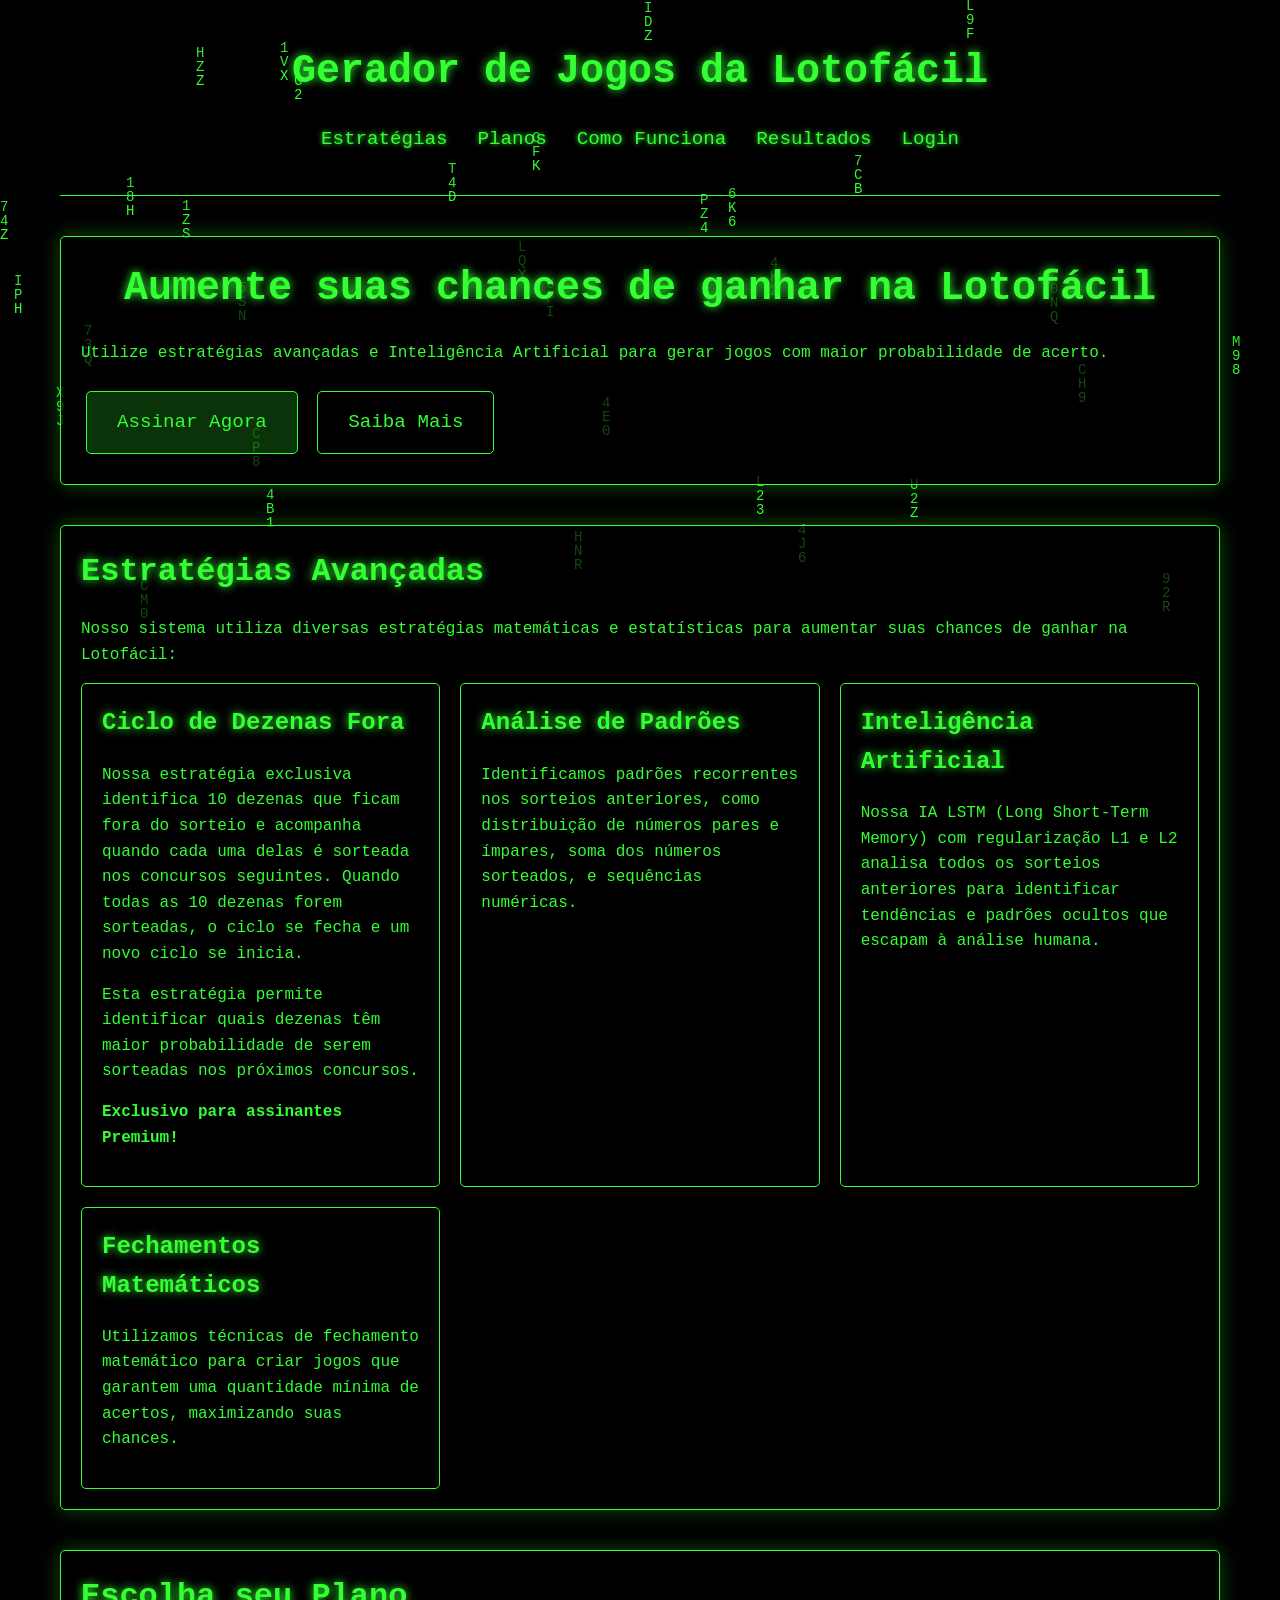
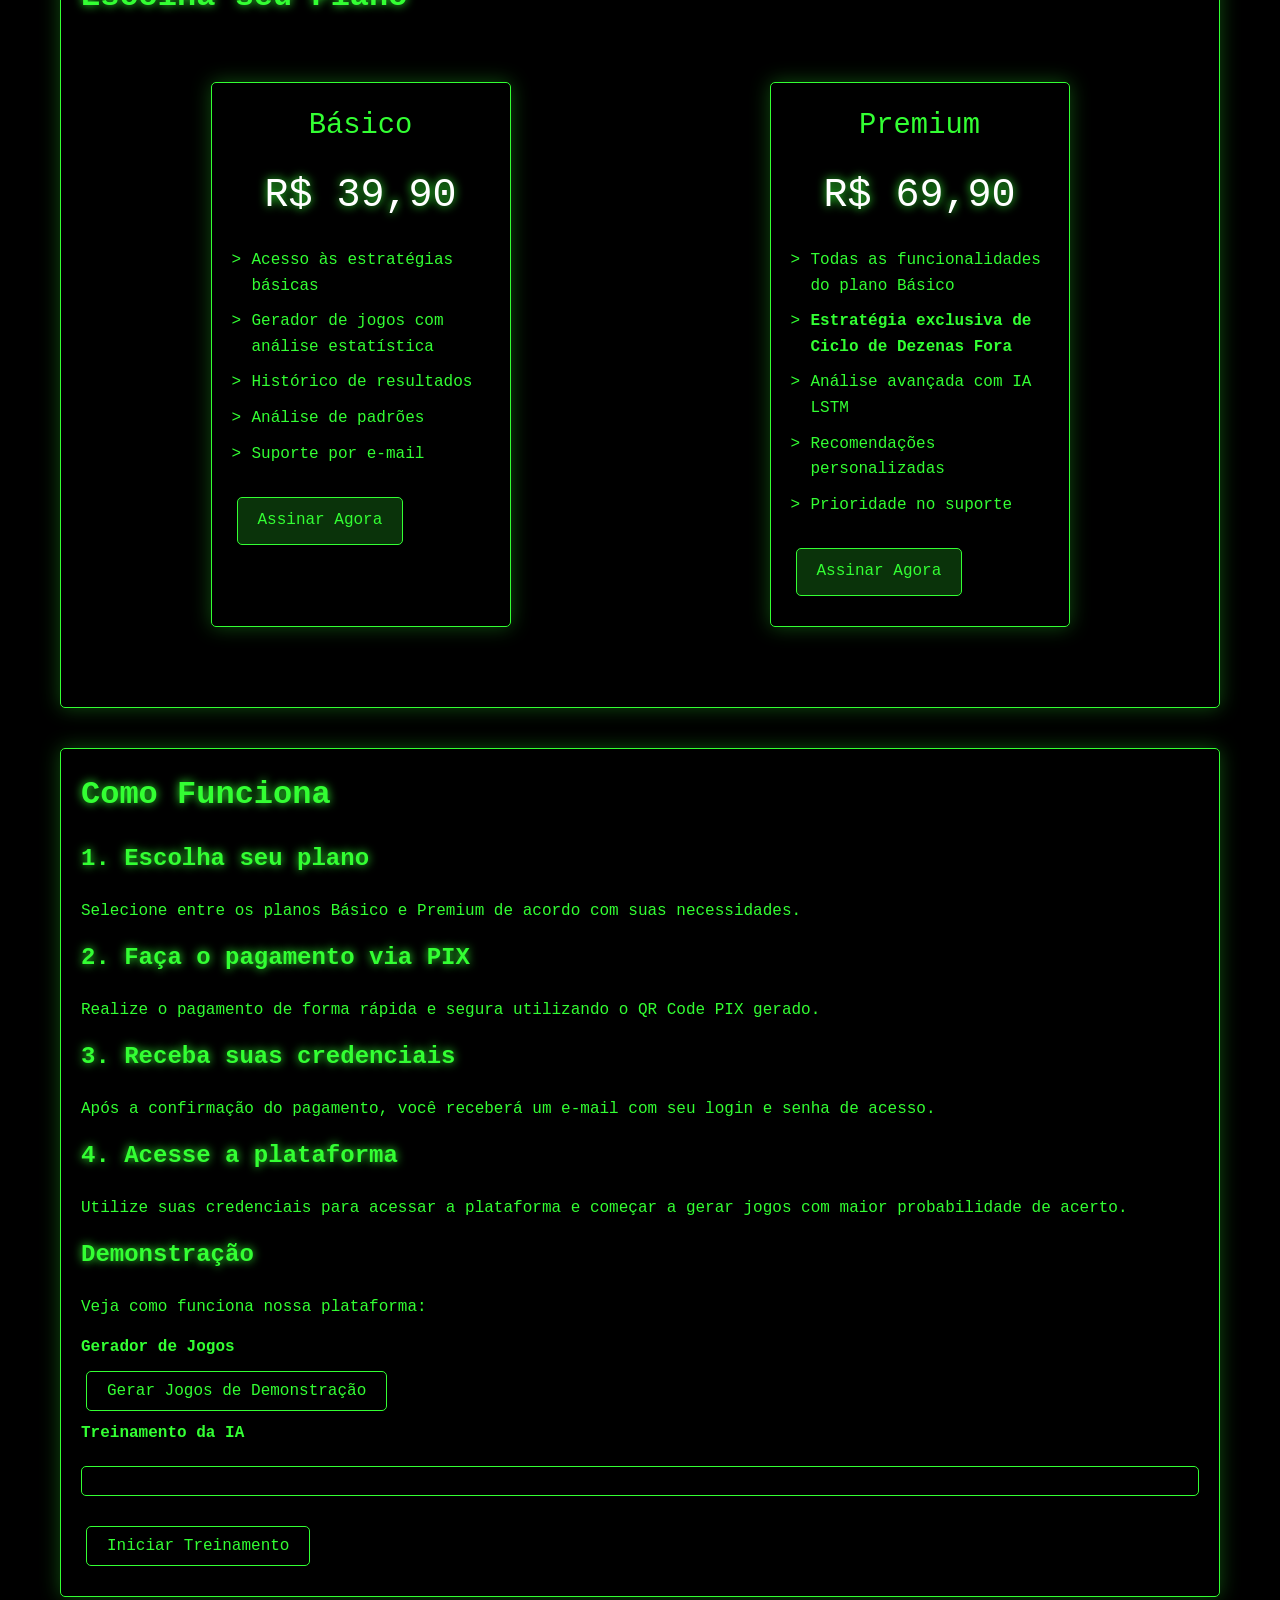
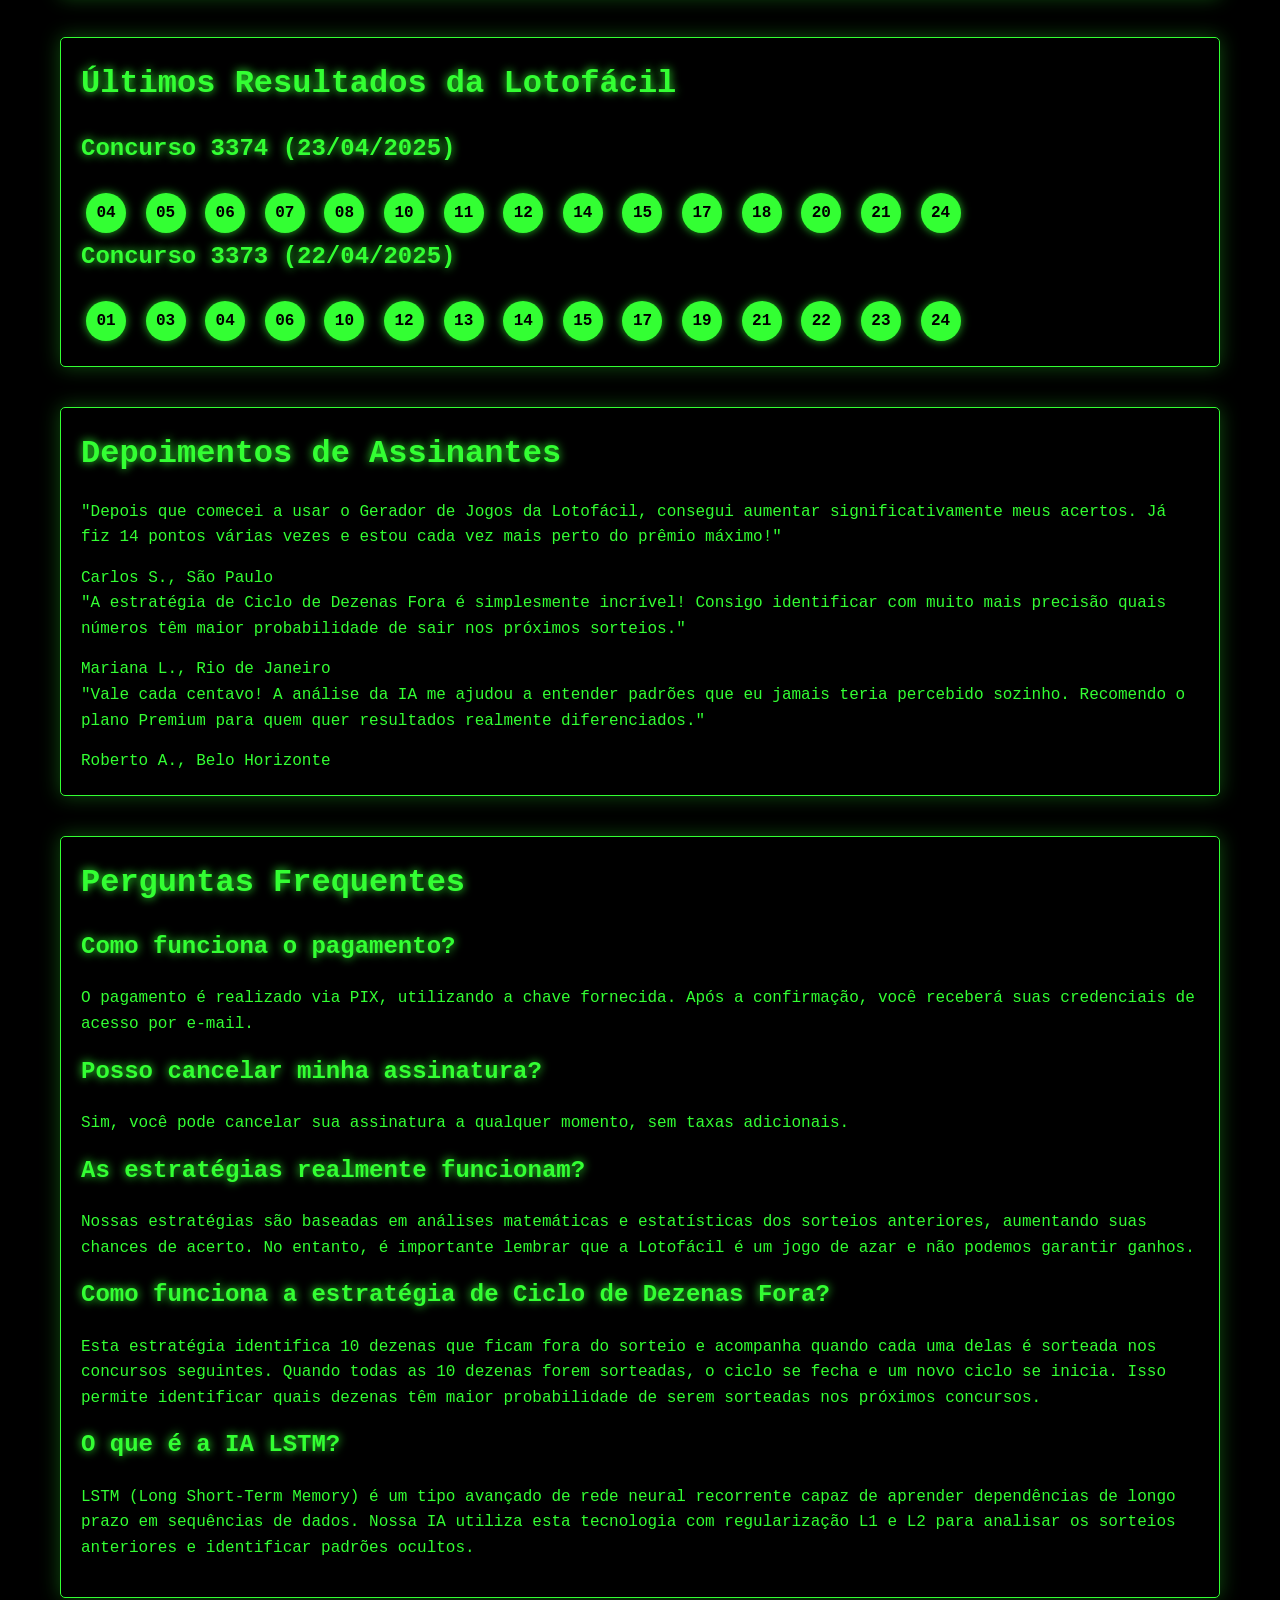
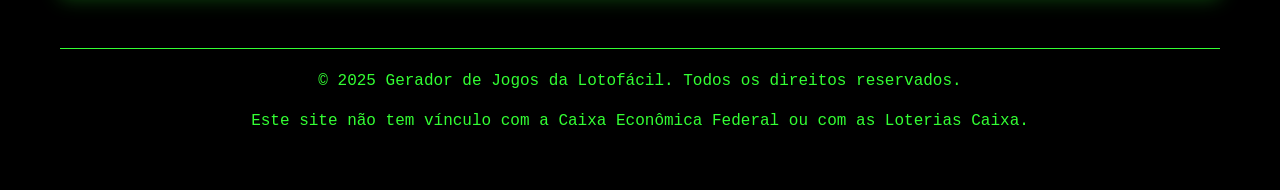
<file: templates/index.html>
<!DOCTYPE html>
<html lang="pt-BR">
<head>
    <meta charset="UTF-8">
    <meta name="viewport" content="width=device-width, initial-scale=1.0">
    <title>Gerador de Jogos da Lotofácil - Estratégias Avançadas</title>
    <link rel="stylesheet" href="../static/css/style.css">
</head>
<body>
    <!-- Canvas para efeito Matrix será inserido via JavaScript -->
    
    <div class="container">
        <header>
            <div class="logo glow-text">Gerador de Jogos da Lotofácil</div>
            <nav>
                <ul>
                    <li><a href="#estrategias">Estratégias</a></li>
                    <li><a href="#planos">Planos</a></li>
                    <li><a href="#como-funciona">Como Funciona</a></li>
                    <li><a href="#resultados">Resultados</a></li>
                    <li><a href="login.html">Login</a></li>
                </ul>
            </nav>
        </header>
        
        <section id="hero">
            <h1 class="glow-text">Aumente suas chances de ganhar na Lotofácil</h1>
            <p>Utilize estratégias avançadas e Inteligência Artificial para gerar jogos com maior probabilidade de acerto.</p>
            <div class="buttons">
                <a href="#planos" class="btn btn-primary btn-large">Assinar Agora</a>
                <a href="#como-funciona" class="btn btn-large">Saiba Mais</a>
            </div>
        </section>
        
        <section id="estrategias">
            <h2>Estratégias Avançadas</h2>
            <p>Nosso sistema utiliza diversas estratégias matemáticas e estatísticas para aumentar suas chances de ganhar na Lotofácil:</p>
            
            <div class="dashboard">
                <div class="dashboard-card">
                    <h3>Ciclo de Dezenas Fora</h3>
                    <p>Nossa estratégia exclusiva identifica 10 dezenas que ficam fora do sorteio e acompanha quando cada uma delas é sorteada nos concursos seguintes. Quando todas as 10 dezenas forem sorteadas, o ciclo se fecha e um novo ciclo se inicia.</p>
                    <p>Esta estratégia permite identificar quais dezenas têm maior probabilidade de serem sorteadas nos próximos concursos.</p>
                    <p><strong>Exclusivo para assinantes Premium!</strong></p>
                </div>
                
                <div class="dashboard-card">
                    <h3>Análise de Padrões</h3>
                    <p>Identificamos padrões recorrentes nos sorteios anteriores, como distribuição de números pares e ímpares, soma dos números sorteados, e sequências numéricas.</p>
                </div>
                
                <div class="dashboard-card">
                    <h3>Inteligência Artificial</h3>
                    <p>Nossa IA LSTM (Long Short-Term Memory) com regularização L1 e L2 analisa todos os sorteios anteriores para identificar tendências e padrões ocultos que escapam à análise humana.</p>
                </div>
                
                <div class="dashboard-card">
                    <h3>Fechamentos Matemáticos</h3>
                    <p>Utilizamos técnicas de fechamento matemático para criar jogos que garantem uma quantidade mínima de acertos, maximizando suas chances.</p>
                </div>
            </div>
        </section>
        
        <section id="planos">
            <h2>Escolha seu Plano</h2>
            <div class="plans">
                <div class="plan-card">
                    <div class="plan-title">Básico</div>
                    <div class="plan-price">R$ 39,90</div>
                    <ul class="plan-features">
                        <li>Acesso às estratégias básicas</li>
                        <li>Gerador de jogos com análise estatística</li>
                        <li>Histórico de resultados</li>
                        <li>Análise de padrões</li>
                        <li>Suporte por e-mail</li>
                    </ul>
                    <a href="pagamento.html?plano=basico" class="btn btn-primary">Assinar Agora</a>
                </div>
                
                <div class="plan-card">
                    <div class="plan-title">Premium</div>
                    <div class="plan-price">R$ 69,90</div>
                    <ul class="plan-features">
                        <li>Todas as funcionalidades do plano Básico</li>
                        <li><strong>Estratégia exclusiva de Ciclo de Dezenas Fora</strong></li>
                        <li>Análise avançada com IA LSTM</li>
                        <li>Recomendações personalizadas</li>
                        <li>Prioridade no suporte</li>
                    </ul>
                    <a href="pagamento.html?plano=premium" class="btn btn-primary">Assinar Agora</a>
                </div>
            </div>
        </section>
        
        <section id="como-funciona">
            <h2>Como Funciona</h2>
            <div class="steps">
                <div class="step">
                    <h3>1. Escolha seu plano</h3>
                    <p>Selecione entre os planos Básico e Premium de acordo com suas necessidades.</p>
                </div>
                
                <div class="step">
                    <h3>2. Faça o pagamento via PIX</h3>
                    <p>Realize o pagamento de forma rápida e segura utilizando o QR Code PIX gerado.</p>
                </div>
                
                <div class="step">
                    <h3>3. Receba suas credenciais</h3>
                    <p>Após a confirmação do pagamento, você receberá um e-mail com seu login e senha de acesso.</p>
                </div>
                
                <div class="step">
                    <h3>4. Acesse a plataforma</h3>
                    <p>Utilize suas credenciais para acessar a plataforma e começar a gerar jogos com maior probabilidade de acerto.</p>
                </div>
            </div>
            
            <div class="demo">
                <h3>Demonstração</h3>
                <p>Veja como funciona nossa plataforma:</p>
                
                <div class="demo-content">
                    <div class="demo-section">
                        <h4>Gerador de Jogos</h4>
                        <div id="generated-games" class="generated-games-demo">
                            <!-- Jogos serão gerados via JavaScript -->
                        </div>
                        <button class="btn" onclick="generateDemoGames()">Gerar Jogos de Demonstração</button>
                    </div>
                    
                    <div class="demo-section">
                        <h4>Treinamento da IA</h4>
                        <div class="progress-container">
                            <div class="progress-bar">
                                <div class="progress-text">0%</div>
                            </div>
                        </div>
                        <button id="train-button" class="btn" onclick="simulateTraining()">Iniciar Treinamento</button>
                    </div>
                </div>
            </div>
        </section>
        
        <section id="resultados">
            <h2>Últimos Resultados da Lotofácil</h2>
            <div class="latest-results">
                <div class="result">
                    <h3>Concurso 3374 (23/04/2025)</h3>
                    <div class="lottery-numbers">
                        <div class="lottery-ball">04</div>
                        <div class="lottery-ball">05</div>
                        <div class="lottery-ball">06</div>
                        <div class="lottery-ball">07</div>
                        <div class="lottery-ball">08</div>
                        <div class="lottery-ball">10</div>
                        <div class="lottery-ball">11</div>
                        <div class="lottery-ball">12</div>
                        <div class="lottery-ball">14</div>
                        <div class="lottery-ball">15</div>
                        <div class="lottery-ball">17</div>
                        <div class="lottery-ball">18</div>
                        <div class="lottery-ball">20</div>
                        <div class="lottery-ball">21</div>
                        <div class="lottery-ball">24</div>
                    </div>
                </div>
                
                <div class="result">
                    <h3>Concurso 3373 (22/04/2025)</h3>
                    <div class="lottery-numbers">
                        <div class="lottery-ball">01</div>
                        <div class="lottery-ball">03</div>
                        <div class="lottery-ball">04</div>
                        <div class="lottery-ball">06</div>
                        <div class="lottery-ball">10</div>
                        <div class="lottery-ball">12</div>
                        <div class="lottery-ball">13</div>
                        <div class="lottery-ball">14</div>
                        <div class="lottery-ball">15</div>
                        <div class="lottery-ball">17</div>
                        <div class="lottery-ball">19</div>
                        <div class="lottery-ball">21</div>
                        <div class="lottery-ball">22</div>
                        <div class="lottery-ball">23</div>
                        <div class="lottery-ball">24</div>
                    </div>
                </div>
            </div>
        </section>
        
        <section id="testimonials">
            <h2>Depoimentos de Assinantes</h2>
            <div class="testimonial">
                <p>"Depois que comecei a usar o Gerador de Jogos da Lotofácil, consegui aumentar significativamente meus acertos. Já fiz 14 pontos várias vezes e estou cada vez mais perto do prêmio máximo!"</p>
                <div class="testimonial-author">Carlos S., São Paulo</div>
            </div>
            
            <div class="testimonial">
                <p>"A estratégia de Ciclo de Dezenas Fora é simplesmente incrível! Consigo identificar com muito mais precisão quais números têm maior probabilidade de sair nos próximos sorteios."</p>
                <div class="testimonial-author">Mariana L., Rio de Janeiro</div>
            </div>
            
            <div class="testimonial">
                <p>"Vale cada centavo! A análise da IA me ajudou a entender padrões que eu jamais teria percebido sozinho. Recomendo o plano Premium para quem quer resultados realmente diferenciados."</p>
                <div class="testimonial-author">Roberto A., Belo Horizonte</div>
            </div>
        </section>
        
        <section id="faq">
            <h2>Perguntas Frequentes</h2>
            
            <div class="faq-item">
                <h3>Como funciona o pagamento?</h3>
                <p>O pagamento é realizado via PIX, utilizando a chave fornecida. Após a confirmação, você receberá suas credenciais de acesso por e-mail.</p>
            </div>
            
            <div class="faq-item">
                <h3>Posso cancelar minha assinatura?</h3>
                <p>Sim, você pode cancelar sua assinatura a qualquer momento, sem taxas adicionais.</p>
            </div>
            
            <div class="faq-item">
                <h3>As estratégias realmente funcionam?</h3>
                <p>Nossas estratégias são baseadas em análises matemáticas e estatísticas dos sorteios anteriores, aumentando suas chances de acerto. No entanto, é importante lembrar que a Lotofácil é um jogo de azar e não podemos garantir ganhos.</p>
            </div>
            
            <div class="faq-item">
                <h3>Como funciona a estratégia de Ciclo de Dezenas Fora?</h3>
                <p>Esta estratégia identifica 10 dezenas que ficam fora do sorteio e acompanha quando cada uma delas é sorteada nos concursos seguintes. Quando todas as 10 dezenas forem sorteadas, o ciclo se fecha e um novo ciclo se inicia. Isso permite identificar quais dezenas têm maior probabilidade de serem sorteadas nos próximos concursos.</p>
            </div>
            
            <div class="faq-item">
                <h3>O que é a IA LSTM?</h3>
                <p>LSTM (Long Short-Term Memory) é um tipo avançado de rede neural recorrente capaz de aprender dependências de longo prazo em sequências de dados. Nossa IA utiliza esta tecnologia com regularização L1 e L2 para analisar os sorteios anteriores e identificar padrões ocultos.</p>
            </div>
        </section>
        
        <footer>
            <p>&copy; 2025 Gerador de Jogos da Lotofácil. Todos os direitos reservados.</p>
            <p>Este site não tem vínculo com a Caixa Econômica Federal ou com as Loterias Caixa.</p>
        </footer>
    </div>
    
    <script src="../static/js/matrix.js"></script>
</body>
</html>
</file>
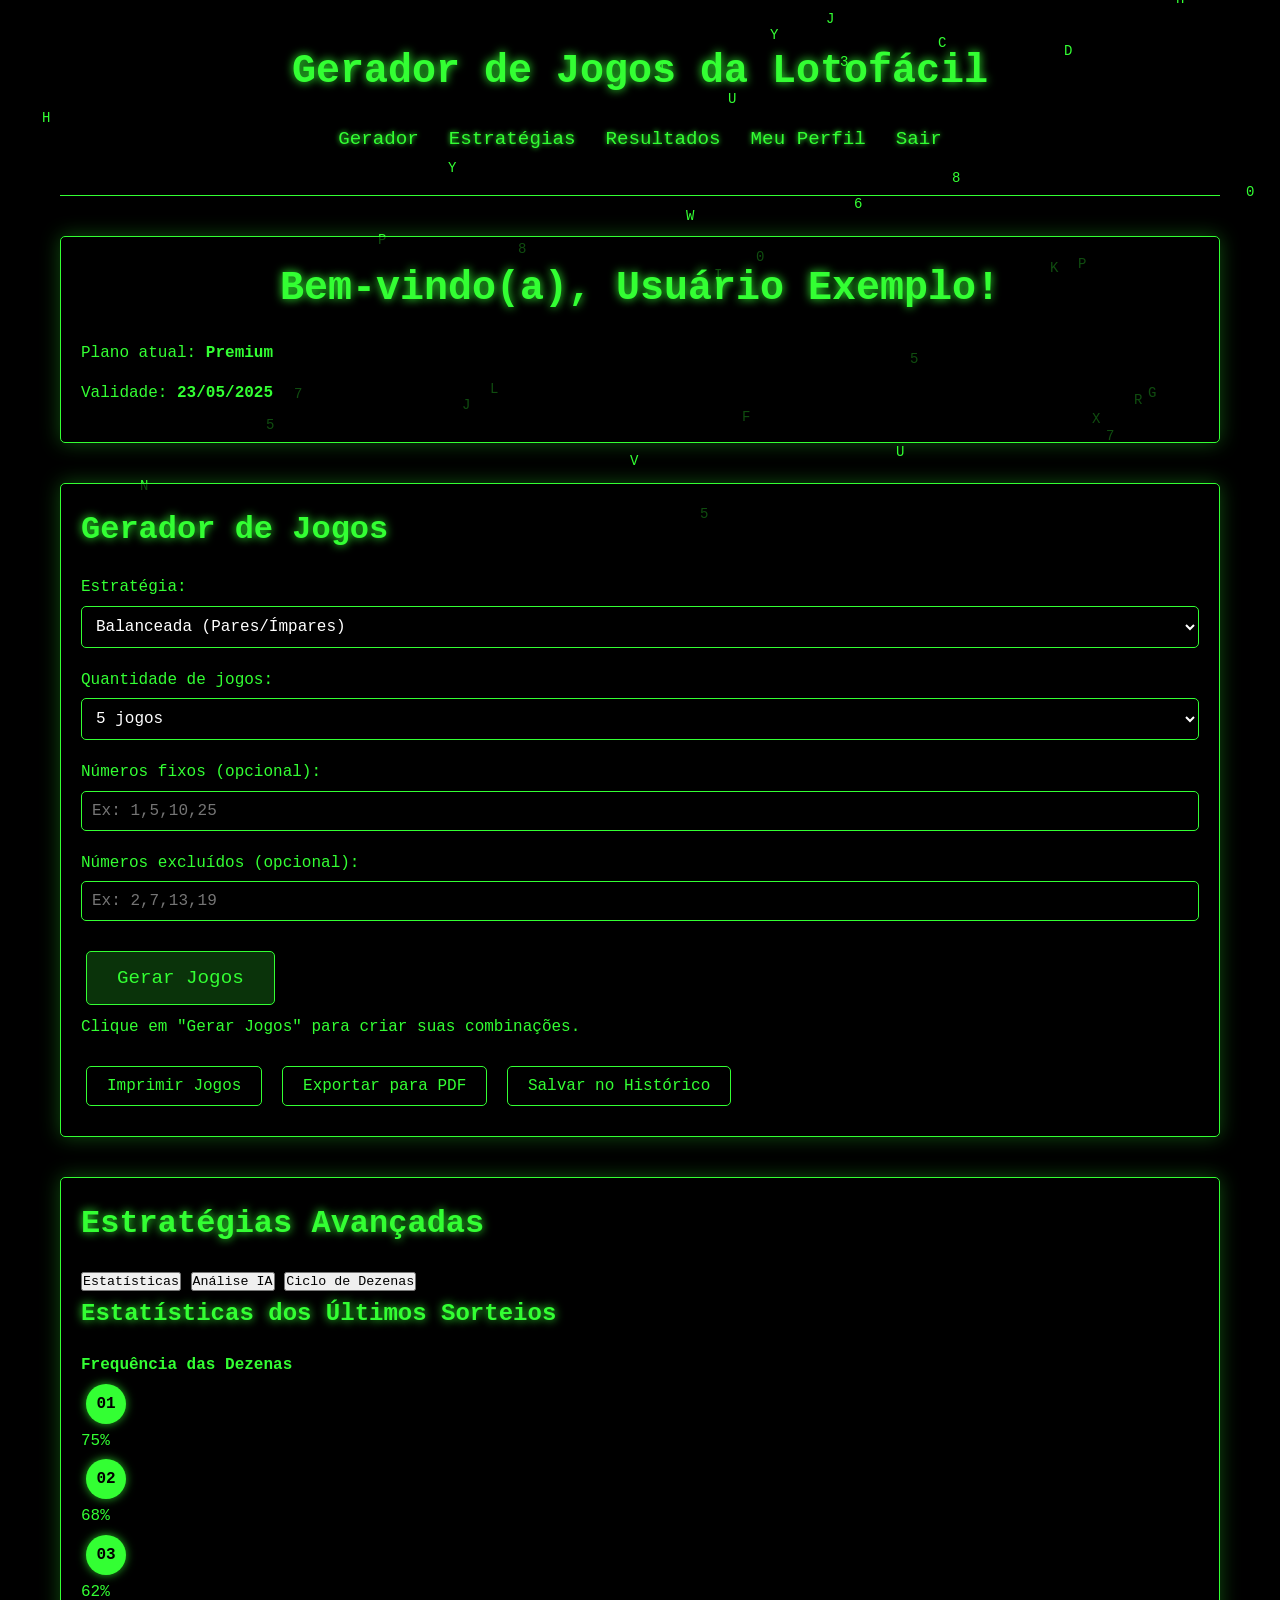
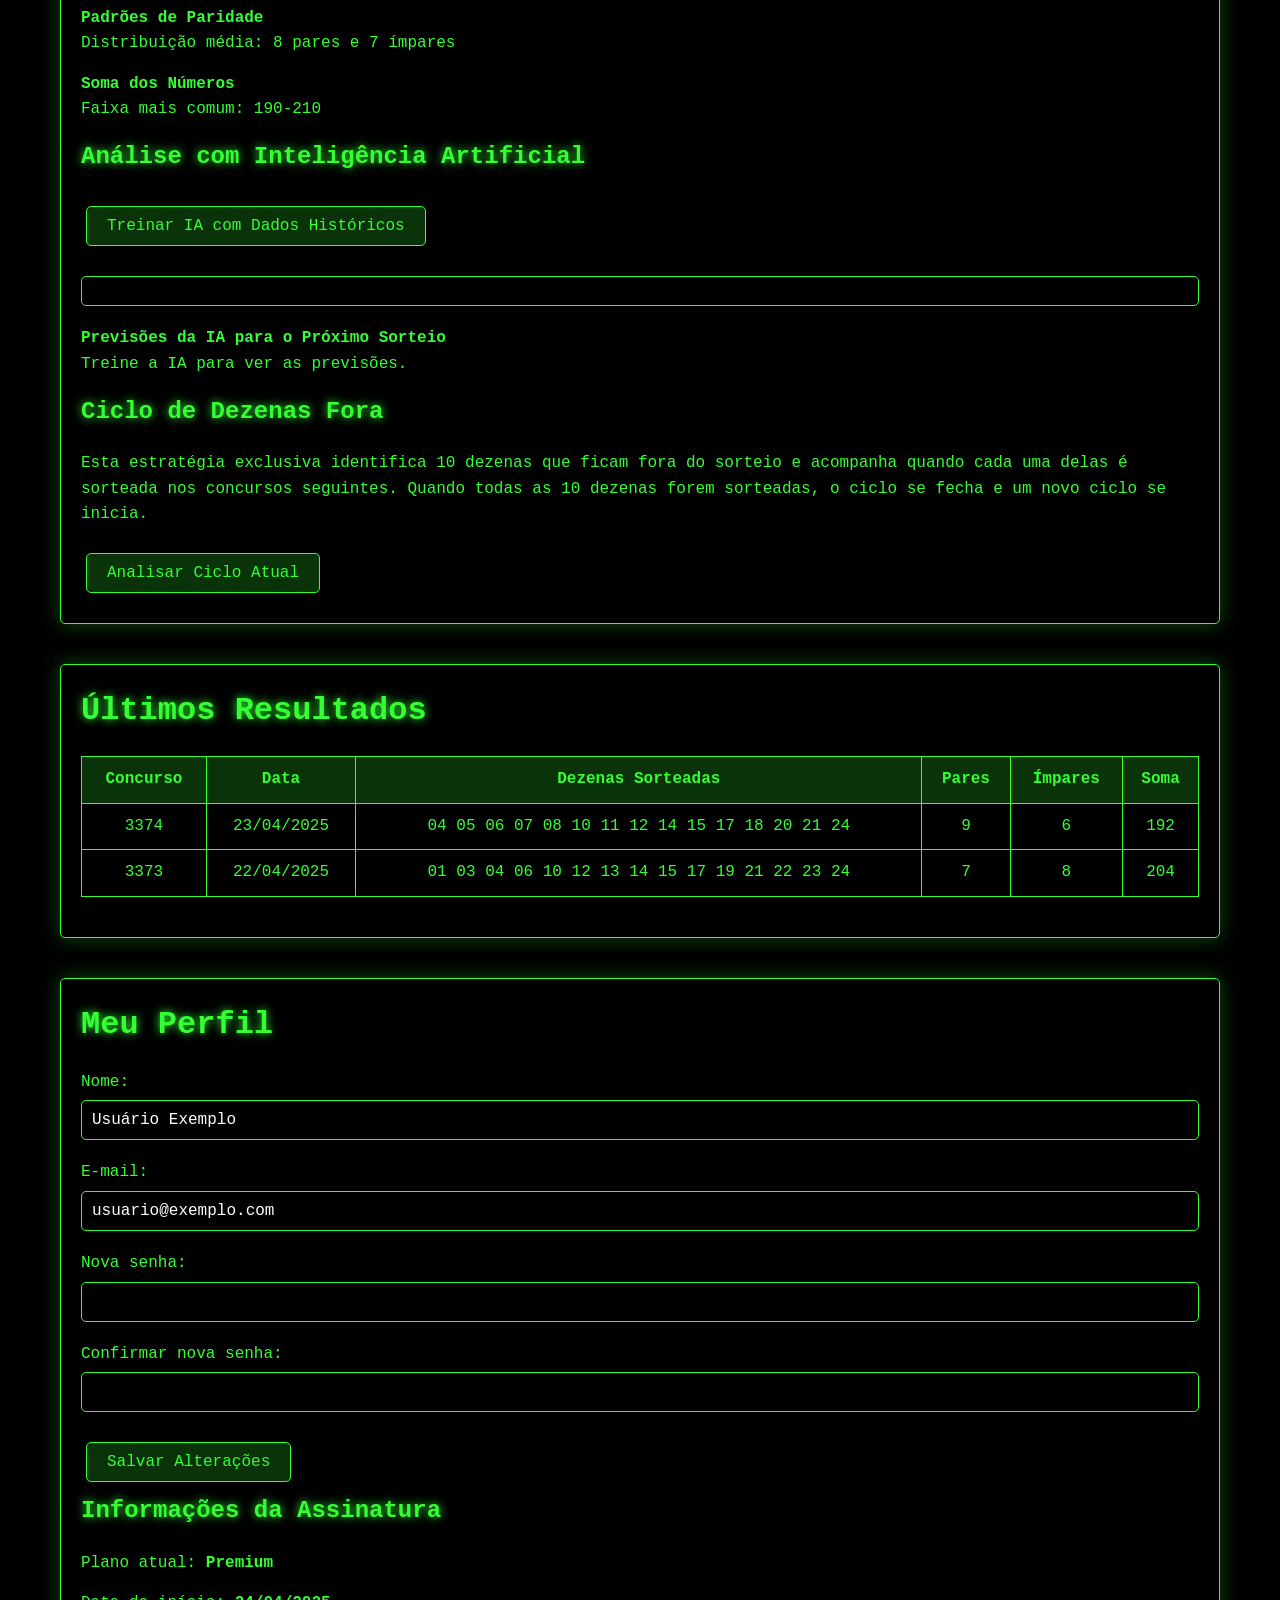
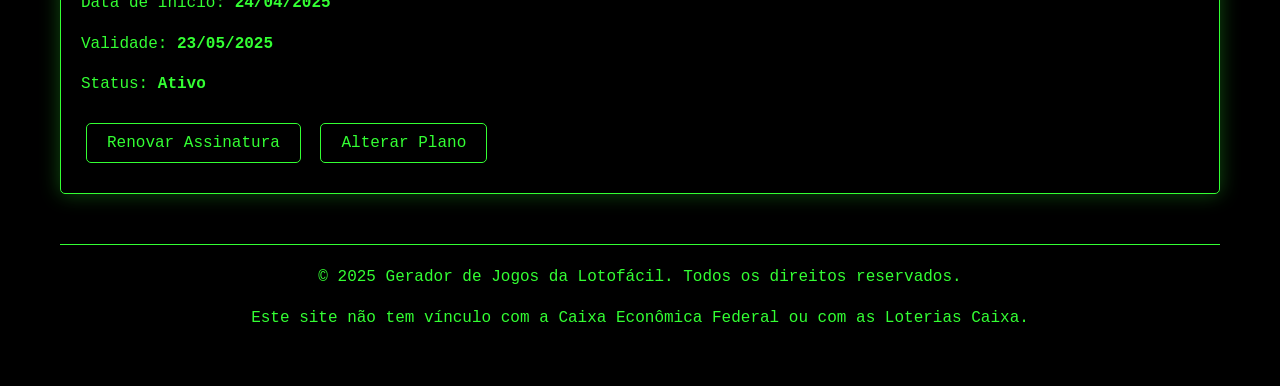
<file: templates/dashboard.html>
<!DOCTYPE html>
<html lang="pt-BR">
<head>
    <meta charset="UTF-8">
    <meta name="viewport" content="width=device-width, initial-scale=1.0">
    <title>Dashboard - Gerador de Jogos da Lotofácil</title>
    <link rel="stylesheet" href="../static/css/style.css">
</head>
<body>
    <!-- Canvas para efeito Matrix será inserido via JavaScript -->
    
    <div class="container">
        <header>
            <div class="logo glow-text">Gerador de Jogos da Lotofácil</div>
            <nav>
                <ul>
                    <li><a href="#gerador">Gerador</a></li>
                    <li><a href="#estrategias">Estratégias</a></li>
                    <li><a href="#resultados">Resultados</a></li>
                    <li><a href="#perfil">Meu Perfil</a></li>
                    <li><a href="index.html">Sair</a></li>
                </ul>
            </nav>
        </header>
        
        <section id="welcome">
            <h1>Bem-vindo(a), <span id="user-name">Usuário</span>!</h1>
            <p>Plano atual: <strong id="user-plan">Premium</strong></p>
            <p>Validade: <strong id="user-validity">23/05/2025</strong></p>
        </section>
        
        <section id="gerador">
            <h2>Gerador de Jogos</h2>
            
            <div class="generator-options">
                <div class="form-group">
                    <label for="strategy">Estratégia:</label>
                    <select id="strategy" name="strategy">
                        <option value="balanced">Balanceada (Pares/Ímpares)</option>
                        <option value="sequence">Sequências Numéricas</option>
                        <option value="hot">Números Quentes</option>
                        <option value="cold">Números Frios</option>
                        <option value="cycle" id="cycle-option">Ciclo de Dezenas Fora</option>
                    </select>
                </div>
                
                <div class="form-group">
                    <label for="games-count">Quantidade de jogos:</label>
                    <select id="games-count" name="games-count">
                        <option value="1">1 jogo</option>
                        <option value="5" selected>5 jogos</option>
                        <option value="10">10 jogos</option>
                        <option value="20">20 jogos</option>
                        <option value="50">50 jogos</option>
                    </select>
                </div>
                
                <div class="form-group">
                    <label for="fixed-numbers">Números fixos (opcional):</label>
                    <input type="text" id="fixed-numbers" name="fixed-numbers" placeholder="Ex: 1,5,10,25">
                </div>
                
                <div class="form-group">
                    <label for="excluded-numbers">Números excluídos (opcional):</label>
                    <input type="text" id="excluded-numbers" name="excluded-numbers" placeholder="Ex: 2,7,13,19">
                </div>
                
                <button id="generate-button" class="btn btn-primary btn-large">Gerar Jogos</button>
            </div>
            
            <div id="generated-games" class="generated-games">
                <!-- Jogos gerados serão exibidos aqui -->
                <p class="empty-message">Clique em "Gerar Jogos" para criar suas combinações.</p>
            </div>
            
            <div class="export-options">
                <button class="btn">Imprimir Jogos</button>
                <button class="btn">Exportar para PDF</button>
                <button class="btn">Salvar no Histórico</button>
            </div>
        </section>
        
        <section id="estrategias">
            <h2>Estratégias Avançadas</h2>
            
            <div class="strategy-tabs">
                <button class="tab-button active" onclick="openTab('tab-statistics')">Estatísticas</button>
                <button class="tab-button" onclick="openTab('tab-ai')">Análise IA</button>
                <button class="tab-button" id="cycle-tab" onclick="openTab('tab-cycle')">Ciclo de Dezenas</button>
            </div>
            
            <div id="tab-statistics" class="tab-content active">
                <h3>Estatísticas dos Últimos Sorteios</h3>
                
                <div class="statistics-container">
                    <div class="statistics-card">
                        <h4>Frequência das Dezenas</h4>
                        <div class="number-frequency">
                            <!-- Frequência das dezenas será exibida aqui -->
                            <div class="number-item">
                                <div class="lottery-ball">01</div>
                                <div class="frequency-bar" style="width: 75%;">75%</div>
                            </div>
                            <div class="number-item">
                                <div class="lottery-ball">02</div>
                                <div class="frequency-bar" style="width: 68%;">68%</div>
                            </div>
                            <div class="number-item">
                                <div class="lottery-ball">03</div>
                                <div class="frequency-bar" style="width: 62%;">62%</div>
                            </div>
                            <!-- Mais dezenas seriam exibidas aqui -->
                        </div>
                    </div>
                    
                    <div class="statistics-card">
                        <h4>Padrões de Paridade</h4>
                        <div class="parity-chart">
                            <!-- Gráfico de paridade seria exibido aqui -->
                            <p>Distribuição média: 8 pares e 7 ímpares</p>
                        </div>
                    </div>
                    
                    <div class="statistics-card">
                        <h4>Soma dos Números</h4>
                        <div class="sum-chart">
                            <!-- Gráfico de soma seria exibido aqui -->
                            <p>Faixa mais comum: 190-210</p>
                        </div>
                    </div>
                </div>
            </div>
            
            <div id="tab-ai" class="tab-content">
                <h3>Análise com Inteligência Artificial</h3>
                
                <div class="ai-controls">
                    <button id="train-ai-button" class="btn btn-primary" onclick="simulateTraining()">Treinar IA com Dados Históricos</button>
                    <div class="progress-container">
                        <div class="progress-bar">
                            <div class="progress-text">0%</div>
                        </div>
                    </div>
                </div>
                
                <div class="ai-results">
                    <h4>Previsões da IA para o Próximo Sorteio</h4>
                    <p>Treine a IA para ver as previsões.</p>
                    
                    <div class="prediction-container" style="display: none;">
                        <div class="prediction-group">
                            <h5>Dezenas com maior probabilidade</h5>
                            <div class="prediction-numbers">
                                <!-- Números previstos seriam exibidos aqui -->
                            </div>
                        </div>
                        
                        <div class="prediction-group">
                            <h5>Dezenas com menor probabilidade</h5>
                            <div class="prediction-numbers">
                                <!-- Números previstos seriam exibidos aqui -->
                            </div>
                        </div>
                    </div>
                </div>
            </div>
            
            <div id="tab-cycle" class="tab-content">
                <h3>Ciclo de Dezenas Fora</h3>
                
                <div id="cycle-premium-content">
                    <p>Esta estratégia exclusiva identifica 10 dezenas que ficam fora do sorteio e acompanha quando cada uma delas é sorteada nos concursos seguintes. Quando todas as 10 dezenas forem sorteadas, o ciclo se fecha e um novo ciclo se inicia.</p>
                    
                    <button class="btn btn-primary" onclick="analyzeCycle()">Analisar Ciclo Atual</button>
                    
                    <div id="cycle-analysis" class="cycle-analysis">
                        <!-- Análise do ciclo será exibida aqui após clicar no botão -->
                    </div>
                </div>
                
                <div id="cycle-basic-content" style="display: none;">
                    <div class="upgrade-message">
                        <h4>Funcionalidade Premium</h4>
                        <p>A estratégia de Ciclo de Dezenas Fora está disponível apenas para assinantes do plano Premium.</p>
                        <a href="pagamento.html?plano=premium" class="btn btn-primary">Fazer Upgrade</a>
                    </div>
                </div>
            </div>
        </section>
        
        <section id="resultados">
            <h2>Últimos Resultados</h2>
            
            <div class="results-container">
                <table class="results-table">
                    <thead>
                        <tr>
                            <th>Concurso</th>
                            <th>Data</th>
                            <th>Dezenas Sorteadas</th>
                            <th>Pares</th>
                            <th>Ímpares</th>
                            <th>Soma</th>
                        </tr>
                    </thead>
                    <tbody>
                        <tr>
                            <td>3374</td>
                            <td>23/04/2025</td>
                            <td>
                                <div class="mini-balls">
                                    <span>04</span>
                                    <span>05</span>
                                    <span>06</span>
                                    <span>07</span>
                                    <span>08</span>
                                    <span>10</span>
                                    <span>11</span>
                                    <span>12</span>
                                    <span>14</span>
                                    <span>15</span>
                                    <span>17</span>
                                    <span>18</span>
                                    <span>20</span>
                                    <span>21</span>
                                    <span>24</span>
                                </div>
                            </td>
                            <td>9</td>
                            <td>6</td>
                            <td>192</td>
                        </tr>
                        <tr>
                            <td>3373</td>
                            <td>22/04/2025</td>
                            <td>
                                <div class="mini-balls">
                                    <span>01</span>
                                    <span>03</span>
                                    <span>04</span>
                                    <span>06</span>
                                    <span>10</span>
                                    <span>12</span>
                                    <span>13</span>
                                    <span>14</span>
                                    <span>15</span>
                                    <span>17</span>
                                    <span>19</span>
                                    <span>21</span>
                                    <span>22</span>
                                    <span>23</span>
                                    <span>24</span>
                                </div>
                            </td>
                            <td>7</td>
                            <td>8</td>
                            <td>204</td>
                        </tr>
                        <!-- Mais resultados seriam exibidos aqui -->
                    </tbody>
                </table>
            </div>
        </section>
        
        <section id="perfil">
            <h2>Meu Perfil</h2>
            
            <div class="profile-container">
                <div class="profile-info">
                    <div class="form-group">
                        <label for="profile-name">Nome:</label>
                        <input type="text" id="profile-name" name="profile-name" value="Usuário Exemplo">
                    </div>
                    
                    <div class="form-group">
                        <label for="profile-email">E-mail:</label>
                        <input type="email" id="profile-email" name="profile-email" value="usuario@exemplo.com">
                    </div>
                    
                    <div class="form-group">
                        <label for="profile-password">Nova senha:</label>
                        <input type="password" id="profile-password" name="profile-password">
                    </div>
                    
                    <div class="form-group">
                        <label for="profile-password-confirm">Confirmar nova senha:</label>
                        <input type="password" id="profile-password-confirm" name="profile-password-confirm">
                    </div>
                    
                    <button class="btn btn-primary">Salvar Alterações</button>
                </div>
                
                <div class="subscription-info">
                    <h3>Informações da Assinatura</h3>
                    <p>Plano atual: <strong id="profile-plan">Premium</strong></p>
                    <p>Data de início: <strong>24/04/2025</strong></p>
                    <p>Validade: <strong>23/05/2025</strong></p>
                    <p>Status: <strong class="status-active">Ativo</strong></p>
                    
                    <button class="btn">Renovar Assinatura</button>
                    <button class="btn">Alterar Plano</button>
                </div>
            </div>
        </section>
        
        <footer>
            <p>&copy; 2025 Gerador de Jogos da Lotofácil. Todos os direitos reservados.</p>
            <p>Este site não tem vínculo com a Caixa Econômica Federal ou com as Loterias Caixa.</p>
        </footer>
    </div>
    
    <script src="../static/js/matrix.js"></script>
    <script>
        // Verificar tipo de plano do usuário (simulação)
        document.addEventListener('DOMContentLoaded', function() {
            // Simulação de dados do usuário (em produção, isso viria do backend)
            const userPlan = 'premium'; // ou 'basic'
            const userName = 'Usuário Exemplo';
            
            // Atualizar informações do usuário
            document.getElementById('user-name').textContent = userName;
            document.getElementById('user-plan').textContent = userPlan === 'premium' ? 'Premium' : 'Básico';
            document.getElementById('profile-plan').textContent = userPlan === 'premium' ? 'Premium' : 'Básico';
            
            // Configurar acesso à funcionalidade de Ciclo de Dezenas Fora
            if (userPlan === 'basic') {
                document.getElementById('cycle-option').disabled = true;
                document.getElementById('cycle-premium-content').style.display = 'none';
                document.getElementById('cycle-basic-content').style.display = 'block';
            }
        });
        
        // Função para alternar entre abas
        function openTab(tabId) {
            // Esconder todas as abas
            const tabContents = document.getElementsByClassName('tab-content');
            for (let i = 0; i < tabContents.length; i++) {
                tabContents[i].classList.remove('active');
            }
            
            // Remover classe ativa de todos os botões
            const tabButtons = document.getElementsByClassName('tab-button');
            for (let i = 0; i < tabButtons.length; i++) {
                tabButtons[i].classList.remove('active');
            }
            
            // Mostrar a aba selecionada
            document.getElementById(tabId).classList.add('active');
            
            // Adicionar classe ativa ao botão clicado
            event.currentTarget.classList.add('active');
        }
        
        // Função para gerar jogos (simulação)
        document.getElementById('generate-button').addEventListener('click', function() {
            const gamesContainer = document.getElementById('generated-games');
            const gamesCount = parseInt(document.getElementById('games-count').value);
            const strategy = document.getElementById('strategy').value;
            
            // Limpar jogos anteriores
            gamesContainer.innerHTML = '';
            
            // Gerar jogos
            for (let i = 0; i < gamesCount; i++) {
                // Criar um novo jogo
                const gameDiv = document.createElement('div');
                gameDiv.className = 'generated-game';
                
                // Adicionar número do jogo
                const gameNumber = document.createElement('div');
                gameNumber.className = 'game-number';
                gameNumber.textContent = 'Jogo ' + (i + 1);
                gameDiv.appendChild(gameNumber);
                
                // Gerar 15 números aleatórios entre 1 e 25
                const numbers = [];
                while (numbers.length < 15) {
                    const num = Math.floor(Math.random() * 25) + 1;
                    if (!numbers.includes(num)) {
                        numbers.push(num);
                    }
                }
                
                // Ordenar os números
                numbers.sort((a, b) => a - b);
                
                // Criar bolas de loteria para cada número
                const ballsContainer = document.createElement('div');
                ballsContainer.className = 'lottery-numbers';
                
                for (let j = 0; j < numbers.length; j++) {
                    const ball = document.createElement('div');
                    ball.className = 'lottery-ball';
                    ball.textContent = numbers[j].toString().padStart(2, '0');
                    ballsContainer.appendChild(ball);
                }
                
                gameDiv.appendChild(ballsContainer);
                
                // Adicionar o jogo ao container
                gamesContainer.appendChild(gameDiv);
            }
        });
    </script>
</body>
</html>
</file>
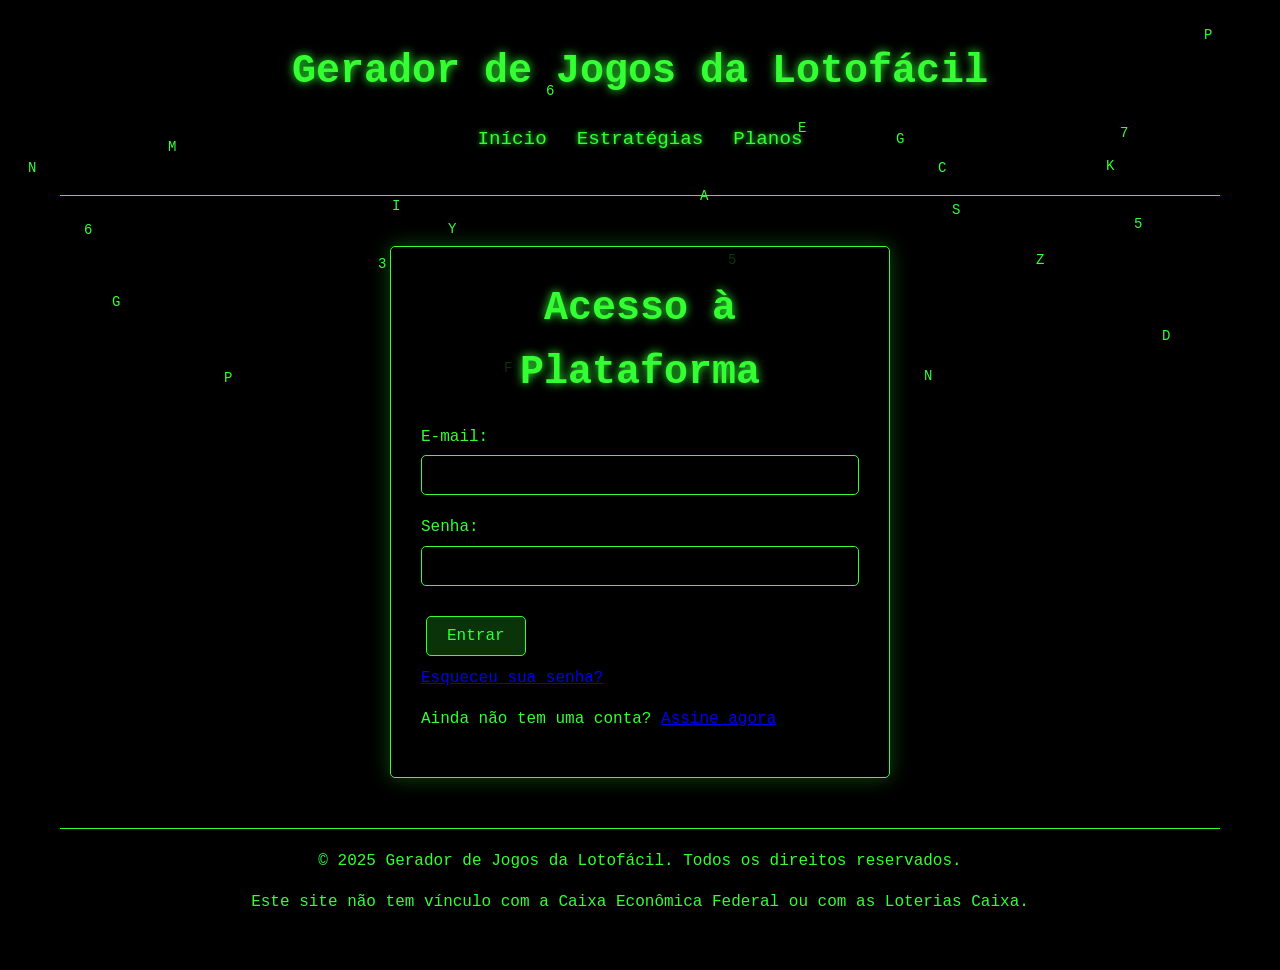
<file: templates/login.html>
<!DOCTYPE html>
<html lang="pt-BR">
<head>
    <meta charset="UTF-8">
    <meta name="viewport" content="width=device-width, initial-scale=1.0">
    <title>Login - Gerador de Jogos da Lotofácil</title>
    <link rel="stylesheet" href="../static/css/style.css">
</head>
<body>
    <!-- Canvas para efeito Matrix será inserido via JavaScript -->
    
    <div class="container">
        <header>
            <div class="logo glow-text">Gerador de Jogos da Lotofácil</div>
            <nav>
                <ul>
                    <li><a href="index.html">Início</a></li>
                    <li><a href="index.html#estrategias">Estratégias</a></li>
                    <li><a href="index.html#planos">Planos</a></li>
                </ul>
            </nav>
        </header>
        
        <section class="login-container">
            <h1>Acesso à Plataforma</h1>
            
            <form id="login-form">
                <div class="form-group">
                    <label for="email">E-mail:</label>
                    <input type="email" id="email" name="email" required>
                </div>
                
                <div class="form-group">
                    <label for="password">Senha:</label>
                    <input type="password" id="password" name="password" required>
                </div>
                
                <button type="submit" class="btn btn-primary">Entrar</button>
            </form>
            
            <div class="login-options">
                <p><a href="#" onclick="forgotPassword()">Esqueceu sua senha?</a></p>
                <p>Ainda não tem uma conta? <a href="index.html#planos">Assine agora</a></p>
            </div>
        </section>
        
        <footer>
            <p>&copy; 2025 Gerador de Jogos da Lotofácil. Todos os direitos reservados.</p>
            <p>Este site não tem vínculo com a Caixa Econômica Federal ou com as Loterias Caixa.</p>
        </footer>
    </div>
    
    <script src="../static/js/matrix.js"></script>
    <script>
        // Função para lidar com o envio do formulário
        document.getElementById('login-form').addEventListener('submit', function(e) {
            e.preventDefault();
            
            const email = document.getElementById('email').value;
            const password = document.getElementById('password').value;
            
            // Simulação de login (em produção, isso seria uma chamada AJAX para o backend)
            if (email && password) {
                // Redirecionar para o dashboard após login bem-sucedido
                window.location.href = 'dashboard.html';
            } else {
                alert('Por favor, preencha todos os campos.');
            }
        });
        
        // Função para recuperação de senha
        function forgotPassword() {
            const email = prompt('Digite seu e-mail para receber instruções de recuperação de senha:');
            
            if (email) {
                alert('Instruções de recuperação de senha foram enviadas para ' + email + '. Por favor, verifique sua caixa de entrada.');
            }
        }
    </script>
</body>
</html>
</file>
<file: static/css/style.css>
/* Estilo principal para o site Gerador de Jogos da Lotofácil */

/* Reset e estilos gerais */
* {
    margin: 0;
    padding: 0;
    box-sizing: border-box;
    font-family: 'Courier New', monospace;
}

body {
    background-color: #000;
    color: #33ff33;
    line-height: 1.6;
    overflow-x: hidden;
    position: relative;
}

/* Canvas para efeito Matrix */
#matrix-canvas {
    position: fixed;
    top: 0;
    left: 0;
    width: 100%;
    height: 100%;
    z-index: -1;
}

/* Container principal */
.container {
    width: 100%;
    max-width: 1200px;
    margin: 0 auto;
    padding: 20px;
    position: relative;
    z-index: 1;
}

/* Cabeçalho */
header {
    padding: 20px 0;
    border-bottom: 1px solid #33ff33;
    margin-bottom: 30px;
}

.logo {
    font-size: 2.5rem;
    font-weight: bold;
    text-shadow: 0 0 10px #33ff33;
    text-align: center;
}

/* Navegação */
nav {
    display: flex;
    justify-content: center;
    margin: 20px 0;
}

nav ul {
    display: flex;
    list-style: none;
}

nav ul li {
    margin: 0 15px;
}

nav ul li a {
    color: #33ff33;
    text-decoration: none;
    font-size: 1.2rem;
    transition: all 0.3s ease;
    text-shadow: 0 0 5px #33ff33;
}

nav ul li a:hover {
    color: #fff;
    text-shadow: 0 0 15px #33ff33;
}

/* Seções */
section {
    margin: 40px 0;
    padding: 20px;
    border: 1px solid #33ff33;
    border-radius: 5px;
    background-color: rgba(0, 0, 0, 0.7);
    box-shadow: 0 0 20px rgba(51, 255, 51, 0.3);
}

h1, h2, h3 {
    color: #33ff33;
    margin-bottom: 20px;
    text-shadow: 0 0 10px #33ff33;
}

h1 {
    font-size: 2.5rem;
    text-align: center;
}

h2 {
    font-size: 2rem;
}

h3 {
    font-size: 1.5rem;
}

p {
    margin-bottom: 15px;
}

/* Botões */
.btn {
    display: inline-block;
    padding: 10px 20px;
    background-color: transparent;
    color: #33ff33;
    border: 1px solid #33ff33;
    border-radius: 5px;
    cursor: pointer;
    font-size: 1rem;
    transition: all 0.3s ease;
    text-decoration: none;
    margin: 10px 5px;
    text-align: center;
}

.btn:hover {
    background-color: #33ff33;
    color: #000;
    box-shadow: 0 0 15px #33ff33;
}

.btn-primary {
    background-color: rgba(51, 255, 51, 0.2);
}

.btn-large {
    padding: 15px 30px;
    font-size: 1.2rem;
}

/* Cards de planos */
.plans {
    display: flex;
    justify-content: space-around;
    flex-wrap: wrap;
    margin: 40px 0;
}

.plan-card {
    width: 300px;
    padding: 20px;
    margin: 20px;
    border: 1px solid #33ff33;
    border-radius: 5px;
    background-color: rgba(0, 0, 0, 0.8);
    box-shadow: 0 0 20px rgba(51, 255, 51, 0.3);
    transition: all 0.3s ease;
}

.plan-card:hover {
    transform: translateY(-10px);
    box-shadow: 0 0 30px rgba(51, 255, 51, 0.5);
}

.plan-title {
    font-size: 1.8rem;
    text-align: center;
    margin-bottom: 15px;
    color: #33ff33;
}

.plan-price {
    font-size: 2.5rem;
    text-align: center;
    margin-bottom: 20px;
    color: #fff;
    text-shadow: 0 0 10px #33ff33;
}

.plan-features {
    list-style: none;
    margin-bottom: 20px;
}

.plan-features li {
    margin-bottom: 10px;
    padding-left: 20px;
    position: relative;
}

.plan-features li:before {
    content: ">";
    position: absolute;
    left: 0;
    color: #33ff33;
}

/* Formulários */
.form-group {
    margin-bottom: 20px;
}

label {
    display: block;
    margin-bottom: 5px;
    color: #33ff33;
}

input, textarea, select {
    width: 100%;
    padding: 10px;
    background-color: rgba(0, 0, 0, 0.7);
    border: 1px solid #33ff33;
    border-radius: 5px;
    color: #fff;
    font-size: 1rem;
}

input:focus, textarea:focus, select:focus {
    outline: none;
    box-shadow: 0 0 10px #33ff33;
}

/* Área de login */
.login-container {
    max-width: 500px;
    margin: 50px auto;
    padding: 30px;
    border: 1px solid #33ff33;
    border-radius: 5px;
    background-color: rgba(0, 0, 0, 0.8);
    box-shadow: 0 0 20px rgba(51, 255, 51, 0.3);
}

/* Área de pagamento */
.payment-container {
    max-width: 600px;
    margin: 50px auto;
}

.qr-code {
    text-align: center;
    margin: 30px 0;
}

.qr-code img {
    max-width: 200px;
    border: 1px solid #33ff33;
    padding: 10px;
    background-color: #fff;
}

.payment-info {
    background-color: rgba(51, 255, 51, 0.1);
    padding: 15px;
    border-radius: 5px;
    margin-bottom: 20px;
}

/* Painel do usuário */
.dashboard {
    display: grid;
    grid-template-columns: repeat(auto-fit, minmax(300px, 1fr));
    gap: 20px;
}

.dashboard-card {
    padding: 20px;
    border: 1px solid #33ff33;
    border-radius: 5px;
    background-color: rgba(0, 0, 0, 0.8);
}

/* Barra de progresso para treinamento da IA */
.progress-container {
    width: 100%;
    height: 30px;
    background-color: rgba(0, 0, 0, 0.5);
    border: 1px solid #33ff33;
    border-radius: 5px;
    margin: 20px 0;
    overflow: hidden;
}

.progress-bar {
    height: 100%;
    background-color: #33ff33;
    width: 0%;
    transition: width 0.3s ease;
    position: relative;
}

.progress-text {
    position: absolute;
    top: 50%;
    left: 50%;
    transform: translate(-50%, -50%);
    color: #000;
    font-weight: bold;
}

/* Tabela de resultados */
.results-table {
    width: 100%;
    border-collapse: collapse;
    margin: 20px 0;
}

.results-table th, .results-table td {
    padding: 10px;
    text-align: center;
    border: 1px solid #33ff33;
}

.results-table th {
    background-color: rgba(51, 255, 51, 0.2);
}

.results-table tr:hover {
    background-color: rgba(51, 255, 51, 0.1);
}

/* Bolas de loteria */
.lottery-ball {
    display: inline-block;
    width: 40px;
    height: 40px;
    border-radius: 50%;
    background-color: #33ff33;
    color: #000;
    text-align: center;
    line-height: 40px;
    margin: 5px;
    font-weight: bold;
    box-shadow: 0 0 10px rgba(51, 255, 51, 0.7);
}

/* Rodapé */
footer {
    text-align: center;
    padding: 20px;
    margin-top: 50px;
    border-top: 1px solid #33ff33;
}

/* Responsividade */
@media (max-width: 768px) {
    nav ul {
        flex-direction: column;
        align-items: center;
    }
    
    nav ul li {
        margin: 10px 0;
    }
    
    .plans {
        flex-direction: column;
        align-items: center;
    }
    
    .plan-card {
        width: 100%;
        max-width: 300px;
    }
}

/* Animações */
@keyframes glow {
    0% {
        text-shadow: 0 0 5px #33ff33;
    }
    50% {
        text-shadow: 0 0 20px #33ff33, 0 0 30px #33ff33;
    }
    100% {
        text-shadow: 0 0 5px #33ff33;
    }
}

.glow-text {
    animation: glow 2s infinite;
}
</file>
